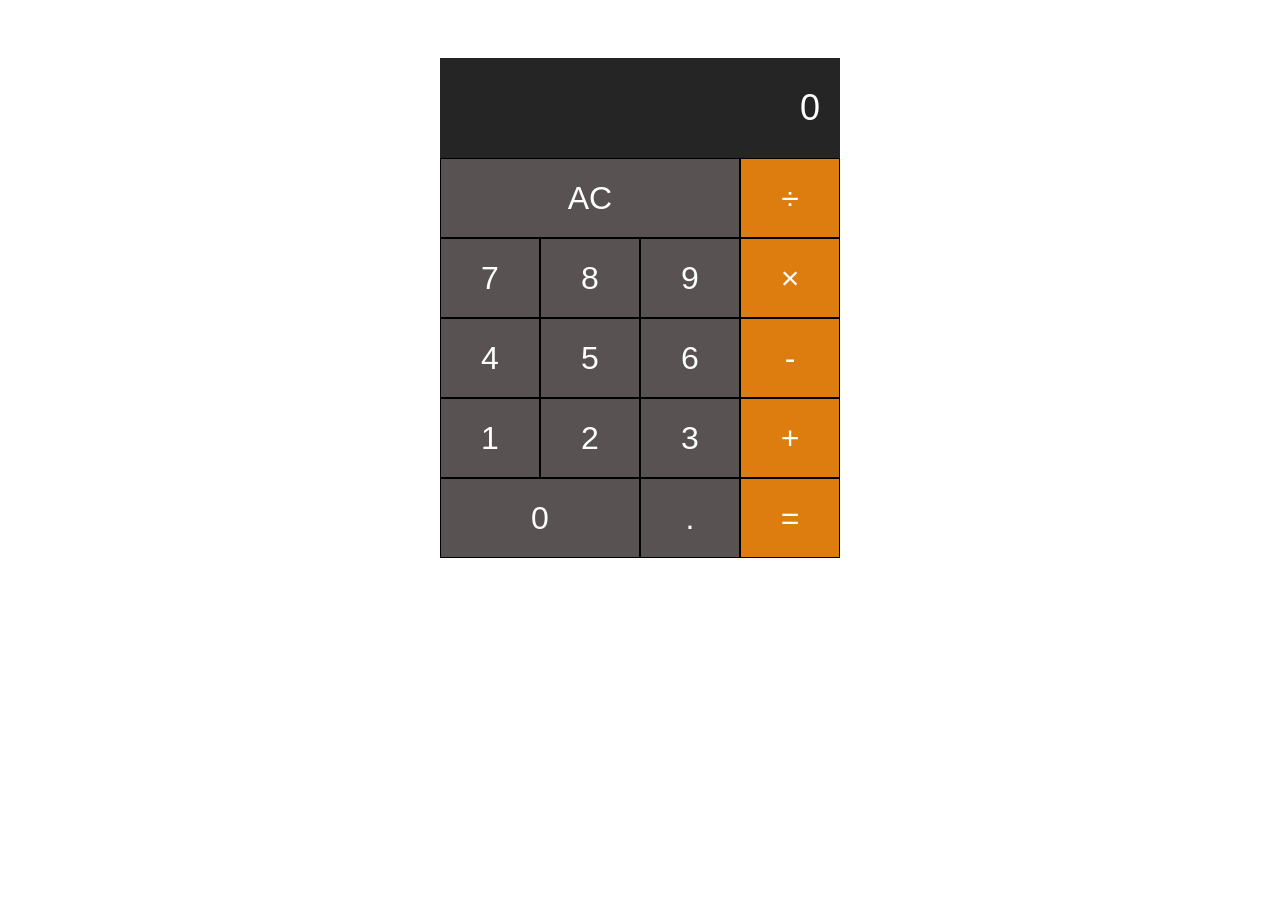
<file: Calculator/index.html>
<!DOCTYPE html>
<html>
    <head>
        <meta charset="utf-8">
        <title>Calculator</title>
        <link rel="stylesheet" href="stylesheet.css">
    </head>
    <body>
        <div class="calculator">
            <input type="text" class="calculator-screen" value="0" disabled >
            <div class="calculator-keys">
                <div class="row">
                    <button class="all-clear">AC</button>
                    <button class="operator" value="/">&divide;</button>
                </div>
                <div class="row">
                    <button class="number" value="7">7</button>
                    <button class="number" value="8">8</button>
                    <button class="number" value="9">9</button>
                    <button class="operator" value="*">&times;</button>
                </div>
                <div class="row">
                    <button class="number" value="4">4</button>
                    <button class="number" value="5">5</button>
                    <button class="number" value="6">6</button>
                    <button class="operator" value="-">-</button>
                </div>
                <div class="row">
                    <button class="number" value="1">1</button>
                    <button class="number" value="2">2</button>
                    <button class="number" value="3">3</button>
                    <button class="operator" value="+">+</button>
                </div>
                <div class="row">
                    <button class="number zero-btn" value="0">0</button>
                    <button class="decimal" value=".">.</button>
                    <button class="equal-sign">=</button>
                </div>
                </div>
            </div>
        </div>
        <script type="text/javascript" src="scripts.js"></script>
    </body>
</html>
</file>
<file: Calculator/stylesheet.css>
.calculator {
    text-align: center;
    margin: 0 auto;
    padding: 50px;
    width: 400px;
}

.calculator-screen {
    width: 100%;
    height: 100px;
    background-color: #252525;
    color: #fff;
    text-align: right;
    border: none;
    font-size: 36px;
    padding: 0 20px;
    box-sizing: border-box;
}

.calculator-keys {
    width: 100%;
}

.row {
    display: flex;
}

button {
    height: 80px;
    background-color: rgb(88, 82, 82);
    border: 1px solid black;
    font-size: 32px;
    color: #fff;
    width: 25%;
    outline: none;
}

.all-clear {
    width: 75%;
}

.zero-btn {
    width: 50%;
}


.operator, .equal-sign {
    background-color: rgb(221, 125, 15);
}

button:hover {
    background-color: rgb(172, 170, 160);
}

.operator:hover, .equal-sign:hover {
    background-color: rgb(160, 89, 8);
}
</file>
